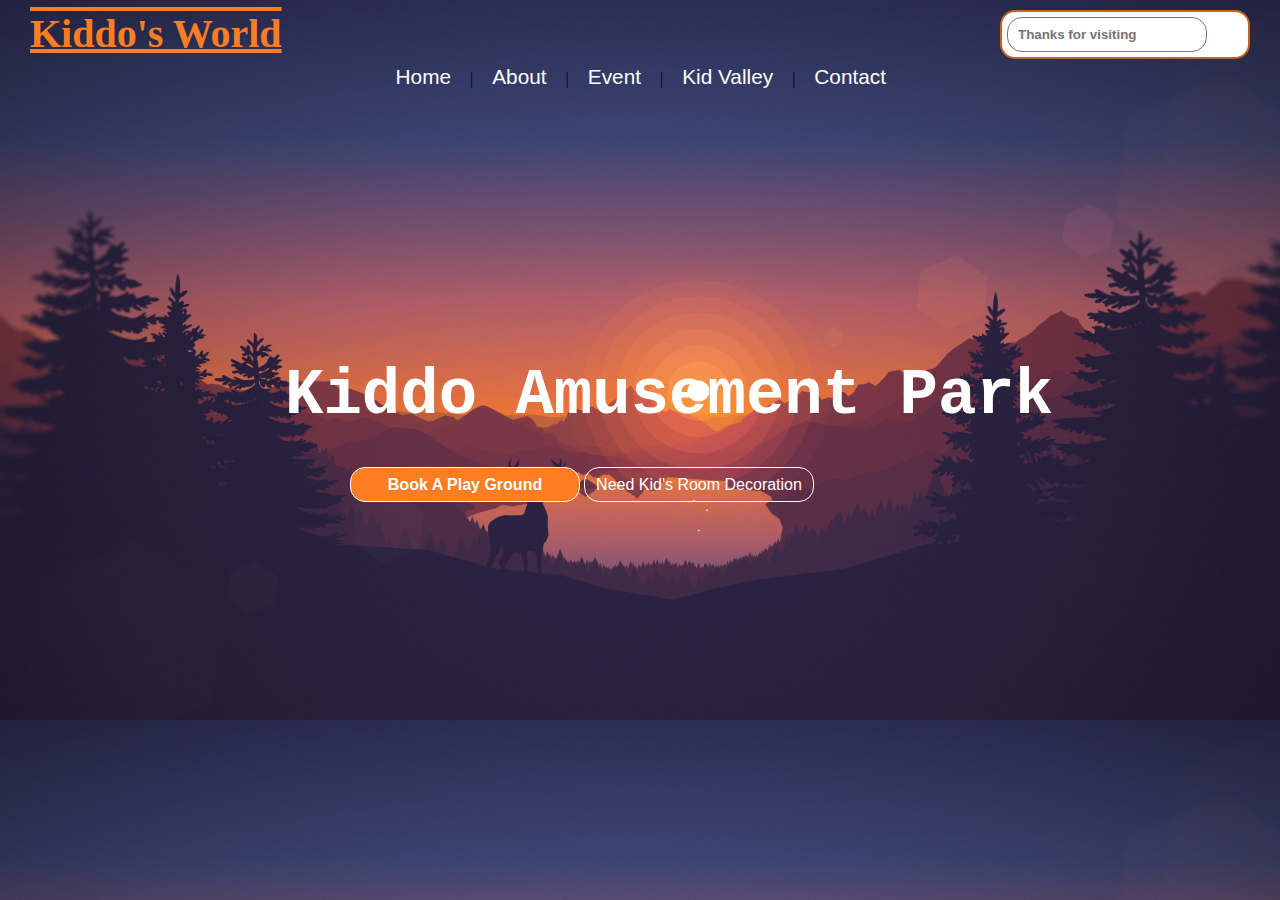
<file: Kiddo/index.html>
<!DOCTYPE html>
<html lang="en">
<head>
    <meta charset="UTF-8">
    <meta name="viewport" content="width=device-width, initial-scale=1.0">
    <title>Kiddo</title>
    <link rel="stylesheet" href="./css/style.css">
</head>
<body>
    <header>
            <!-- Header nev section -->
            <div class="logo-div">
                <!--logo text section  -->
                <h2 class="logo-text">Kiddo's World</h2>
        </div>
        <nav id="navbar">
            <!-- Navbar Section -->
            <ul>
                <li><a href="#">Home</a></li> |
                <li><a href="#">About</a></li> |
                <li><a href="#">Event</a></li> |
                <li><a href="#">Kid Valley</a></li> |
                <li><a href="#">Contact</a></li>
            </ul>

        </nav>
        <div class="search">
            <!-- Search field section -->
             <input type="search" id="search-box" placeholder="Thanks for visiting"> 
             
             <!-- search icon to be added -->

        </div>
    </header>

    <main class="container">
            <div class="hero-section">
                <!-- Hero text here  -->
                 <h1 class="hero-text">Kiddo Amusement Park</h1>
            </div>
             

             <div class="all-btns">
                 <button class="btn-active btn" >
                       Book A Play Ground
                 </button>
                 
                 <button class="btn">
                       Need Kid's Room Decoration
                 </button>
             </div>

    </main>

</body>
</html>
</file>
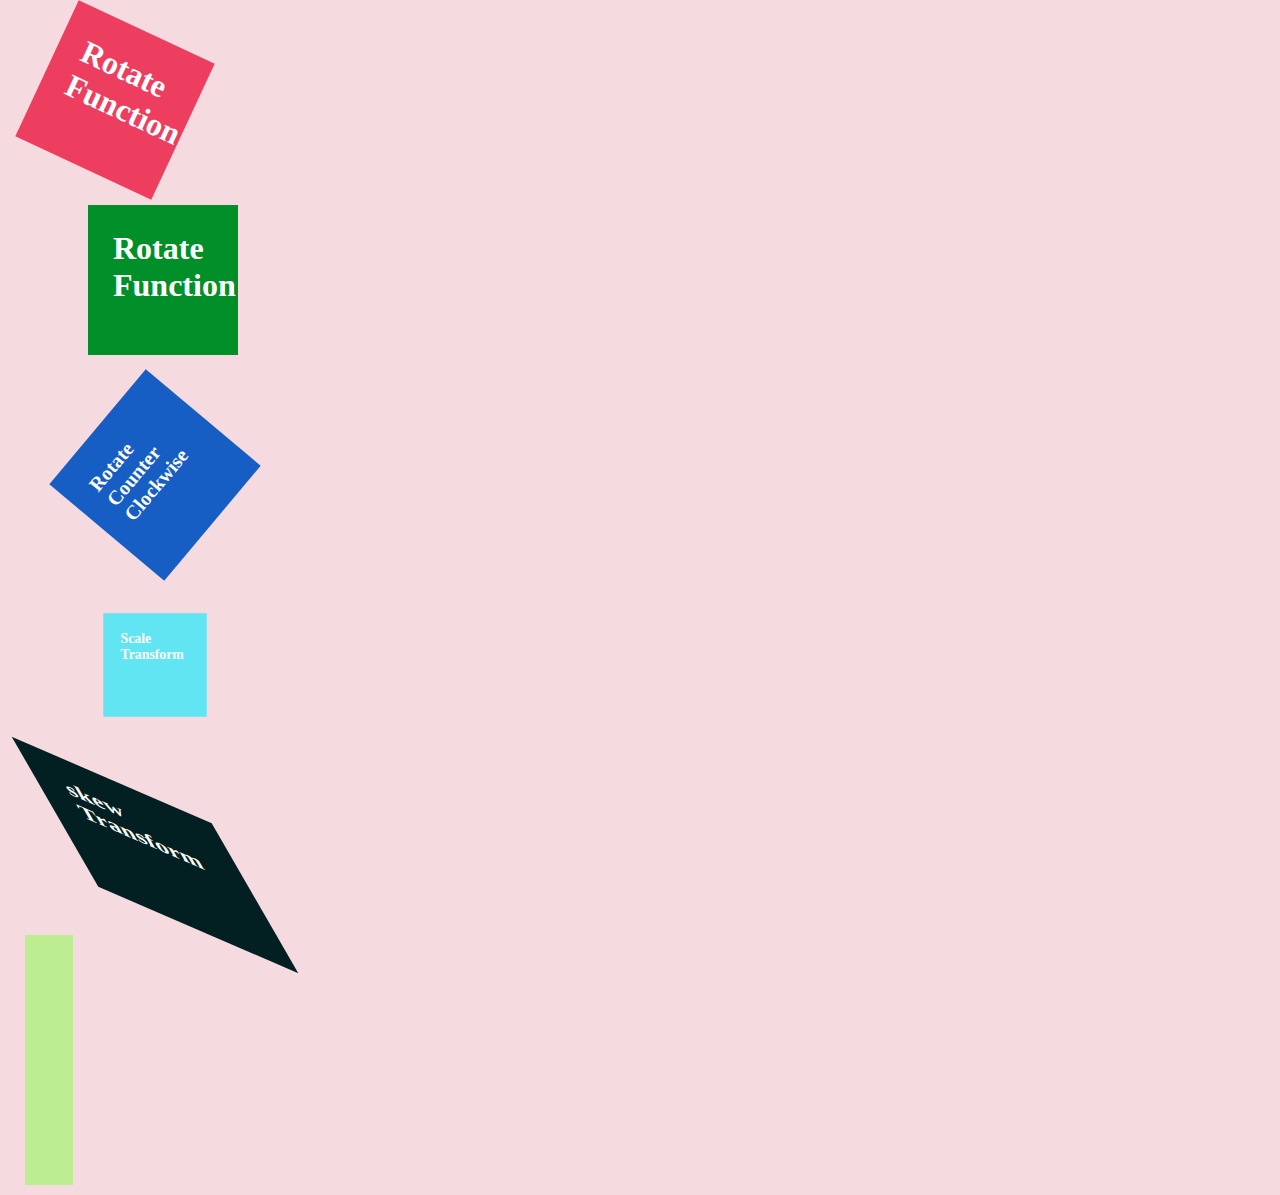
<file: CSS-Practice/CSS-Transform/index.html>
<!DOCTYPE html>
<html lang="en">
<head>
    <meta charset="UTF-8">
    <meta name="viewport" content="width=device-width, initial-scale=1.0">
    <title>CSS Transform </title>
     <link rel="stylesheet" href="style.css">
</head>
<body>
      <section>
          <div class="rotate">
               <h1>Rotate Function</h1>
          </div>
          <div>
              <div class="rotate-in">
                   <h1>Rotate Function</h1>
              </div>
          </div>
          
              <div class="rotate-negative">
              <h1>Rotate Counter Clockwise</h1>
              </div>
      </section>

      <section>

        <div class="scale">
            <h1>Scale Transform</h1>  
        </div>
        <div class="skew">
            <h1>skew Transform</h1>  
        </div>

      </section>

      <section>
            <div class="box">
                
            </div>
      </section>
    
</body>
</html>
</file>
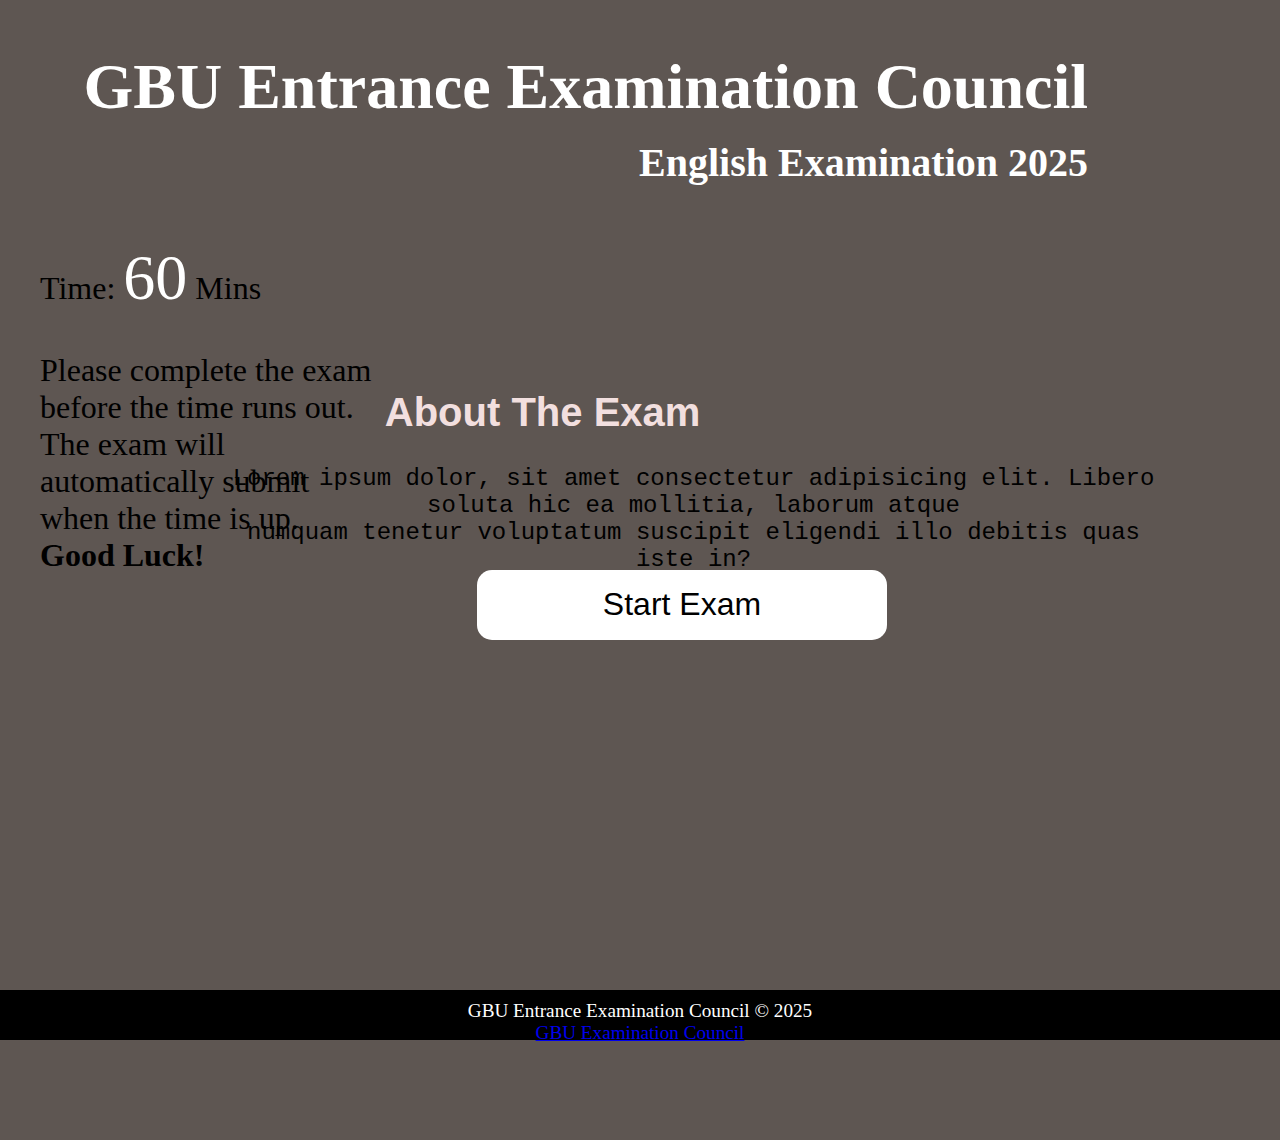
<file: Exam-App/app.html>
<!DOCTYPE html>
<html lang="en">
<head>
    <meta charset="UTF-8">
    <meta name="viewport" content="width=device-width, initial-scale=1.0">
    <link rel="stylesheet" href="./css/main.css">
    <title>GBU|English Exam</title>
</head>
<body>
      <h1 class="hero-text active-screen">GBU Entrance Examination Council</h1>
      <h2 class="sub-info active-screen">English Examination 2025</h2>
      <div class="exam-timer active-screen">
        <div class="timer">
           Time:
            <span class="time">60</span> Mins
        </div>
          <br />
        <div class="timer-info">
           <p>
              Please complete the exam before the time runs out.
              The exam will automatically submit when the time is up.
              
                    <br />
                <strong>Good Luck!</strong>

           </p>
        </div>
      </div>
    <div class="container">
        <div class="start-screen active-screen">
            <button class="btn-start-exam">Start Exam</button>
            <h1>About the exam</h1>
            <p>
               
                Lorem ipsum dolor, sit amet consectetur adipisicing elit. Libero soluta hic ea mollitia, laborum atque <br /> numquam tenetur voluptatum suscipit eligendi illo debitis quas iste in?
            </p>
        </div>
    
            <!-- Exam Screen -->

    <div class="exam-screen">
        <div class="question-number">
            Question: <span class="track-question">0</span>
        </div>
        <!-- Question  -->
        <div class="question">
           
            Exam Question Here
        </div>
        
        <div class="answers">
            <ul id="options">
            
            </ul>
            Exam Answer Here
        </div>
        <div class="progress-bar">
            <div class="progress">
                <!-- Progress Bar  -->
            </div>
        </div>
        <div class="all-btn">
            <button class="prev-question">Previous Questions</button><button class="next-question">Next Questions</button>
        </div>
    </div>

    <!-- Result Screen -->
     <div class="result-screen">
        <div>
             <!-- Result Here -->
        </div>
     </div>
    </div>
     <footer class="footer active-screen">
          GBU Entrance Examination Council &copy; 2025
          <br />
          <a href="mailto:gbuexamcouncil@gbu.com">GBU Examination Council</a>
     </footer>

    <script src="./scripts/english.js"></script>
</body>
</html>
</file>
<file: Kiddo/css/style.css>
/* Default style rule */
* {
        margin: 0;
        padding: 0;
        box-sizing: border-box;
        
}

/* primary data */
 /* 
     #################
          Color
    ##################

    Header-Color - - - color: rgb(253, 125, 35);

    hero text 
        color: #fff;

    btn-active
        background-color: rgb(253, 125, 35);


 */
 body {
         /* Background img */
         background: url(../images/background.jpg);
         background-size: cover;
        background-blend-mode: darken;

 }


 /* header  */

 header {
           display: flex;
           justify-content: space-between;
           padding: 10px 30px;
           background-color: none;

 }

 /* Logo text */

 .logo-text {
      color: rgb(253, 125, 35);
      font-size: 2.5em;
      font-family: cursive;
      font-weight: bolder;
      text-decoration-line: overline underline;
 }

 /* Nav */

 #navbar  ul li {
                   display: inline-flex;
                   height: 100px;
                   
                   
   
 }

 /* Search */



 .search {
   background-color: #fff;
   width: 250px;
   height: fit-content;
   border: 2px solid rgb(194, 101, 35);
   border-radius: 15px;
   padding: 5px;
 }

#search-box {
    padding: 10px;
    width: 200px;
    height: 35px;
    border: 1px solid rgb(127, 115, 107);
    border-radius: 15px;
 }
.bg-clear {
      background-color: transparent;
      border: none;
   }

 #search-box::placeholder {
           font-family: Arial, Helvetica, sans-serif;
           font-weight: bold;
 }
/* links */

 ul li a {
           text-decoration: none;
           color: #fff;
           font-size: 1.3em;
           font-family: 'Segoe UI', Tahoma, Geneva, Verdana, sans-serif;
           padding-top: 40px;
           margin: 15px;
 }

a:hover {
           color: rgba(200, 87, 6, 0.649);
           font-size: 1.4em;
           transition: 0.4s ease-in-out;
}

 /* Main Container */

 .container {
         position: absolute;
         top: 40%;
         left: 25%;

 }

 /* Hero Section */
 .hero-section {
    margin: 0 0 15px -35px;
 }


 /* Hero text  */
 .hero-text {
    font-size: 4em;
    font-family: 'Courier New', Courier, monospace;
    color: #fff;
 }

 /* btns  */

 .all-btns {
    padding: 20px 30px;
 }

 .btn {
        background: none;
        width: 230px;
        height: 35px;
        border: 1px solid white;
        color: #fff;
        font-size: 1em;
        border-radius: 15px;
 }

 .btn-active {
    background-color: rgb(253, 125, 35);
    font-weight: bold;
 }
</file>
<file: CSS-Practice/CSS-Transform/style.css>
* {
     margin: 0;
     padding: 0;
     box-sizing: border-box;
}

body {
       background: #f5dadf;
}

h1 {
     color: #ffff;
}


.rotate {
          width: 150px;
          height: 150px;
          background-color: #ee3e5f;
          color: #ffff;
          padding: 25px;
          margin: 25px 0 15px 40px;
          transform: rotateZ(25deg);
          

}
.rotate-in {
          width: 150px;
          height: 150px;
          background-color: #008f29;
          color: #ffff;
          padding: 25px;
          position: relative;
          margin: 30px 0 45px 88px;
          

}
.rotate-negative {
          width: 150px;
          height: 150px;
          background-color: #165ec3;
          color: #ffff;
          padding: 25px;
          margin: 40px 0 5px 80px;
          transform: rotateZ(-50deg);
          word-wrap: break-word;
          font-size: 10px;
          
        

}
.rotate-negative:hover {
          width: 150px;
          height: 150px;
          background-color: #023781;
          color: #ffff;
          padding: 25px;
          margin: 40px 0 5px 80px;
          transform: rotateZ(360deg);
          word-wrap: break-word;
          font-size: 10px;
          transition: ease-in-out 2s;
          

        

}
.scale {
          width: 150px;
          height: 150px;
          background-color: hsl(186, 86%, 67%);
          color: #ffff;
          padding: 25px;
          margin: 40px 0 5px 80px;
          transform: scale(0.69);
          font-size: 10px;
          transition: ease-in 1s;
         
          
}
.scale:hover {
          width: 150px;
          height: 150px;
          background-color: hsl(186, 89%, 7%);
          color: #ffffff;
          padding: 25px;
          margin: 40px 0 5px 80px;
          transform: scale(0.90);
          font-size: 10px;
          transition: all 2s;
         
          
}
.skew {
          width: 150px;
          height: 150px;
          background-color: hsl(186, 89%, 7%);
          color: #ffffff;
          padding: 25px;
          margin: 40px 0 5px 80px;
          transform: skewX(30deg) skewY(30deg);
          font-size: 10px;
          transition: all 2s;
         
          
}




.box{
    width: 250px;
    height: 250px;
    margin: 5px 5px 10px 25px;
    transition-property: color, background-color, width;
    transition-duration: 2s;
    transition-timing-function: ease-in;
    color: #000000;
    background-color: #bced91;
    width: 3em;   
}

.box:hover {
              color: #b88836;
              background-color: #1d012d;
              width: 300px;
              transform: skewX(25deg);
}
</file>
<file: Exam-App/css/main.css>
* {
     margin: 0;
     padding: 0;
     box-sizing: border-box;
}


body {
       background-color: rgba(19, 7, 1, 0.681);
       visibility: hidden;
}

.hero-text {
                font-size: 4rem;
                color: #fff;
                text-align: right;
                margin: 50px 15% 15px 0px;
}

.sub-info {
            font-size: 2.5rem;
            color: #fff;
            text-align: right;
            margin: 10px 15% 15px 0px;

}

.exam-timer {
             width: 30%;
             height: 300px;
             font-size: 2em;
             position: absolute;
             /* background-color: #fff; */
             padding: 20px;
             margin: 20px 10px 5px 20px;
}

.timer .time {
               font-size: 2em;
               color: #fff;
               word-spacing: 2pt;
}

.container {
             /* background-color: antiquewhite; */
             width: 80%;
             height: 750px;
             position: relative;
             top: 30px;
             left: 170px;
       
}


.start-screen {
    width: 100%;
    height: 300px;
    text-align: center;
    padding: 10px;
    display: flex;
    margin-top: 15%;
    justify-content: space-between;
    /* background-color: aqua; */
}

.start-screen p {
      font-family: 'Courier New', Courier, monospace;
      font-size: 1.5em;
      margin: 60px 10px 15px 33px;
      /* border: 5px solid #fff; */
      border-radius: 15px;
      padding-top: 25px;
       
}
.start-screen  h1 {
       position: absolute;
       text-transform: capitalize;
       font-size: 2.5em;
       color: #f2dfdf;
       font-family: Arial, Helvetica, sans-serif;
       margin: 10px 10px 5px 20%;
       
}

.btn-start-exam {
       width: 40%;
       height: 70px;
       background-color: #fff;
       color: #000;
       font-size: 2em;
       border-radius: 15px;
       border: none;
       cursor: pointer;
       transition: all 1.3s ease;
       position: absolute;
       top: 200px;
       left: 30%;
}


.btn-start-exam:hover {
       background-color: #979292;
       width: 45%;
       height: 78px;
       font-size: 2.3em;
       left: 28%;
       transition: all 1s ease;
       border-bottom: 2px solid #000;
}

.all-btn {
          width: 100%;
          height: 80px;
          display: flex;
          justify-content: space-between;
          margin-top: 20px;
          /* background-color: aliceblue; */
          padding: 5px 20px 5px 20px;
}

.all-btn button {
               width: 20%;
               height: 60px;
               background-color: #fff;
               color: #000;
               font-size: 1.5em;
               border-radius: 15px;
               border: 2px solid #f2dfdf;
               cursor: pointer;
               transition: all 1.5s ease;
}

.all-btn button:hover {
               background-color: #0c79e5;
               width: 22%;
               height: 65px;
               color: #fff;
               font-size: 1.7em;
               border-bottom: 1px solid #f2f2f2;
               transition: all 1s ease;
}

/* Exam Screen */
.exam-screen {
    width: 100%;
    height: 700px;
    position: relative;
    top: -230px;
    text-align: center;
    /* background-color: bisque; */
    /* background-color: lightgray; */
}

.answers {
    width: 100%;
    height: 500px;
    position: relative;
    top: 50px;
    text-align: center;
    /* background-color: #fff; */
}
/* ################################################### */
      /* Screen Class Active is to display  */
/* ################################################### */



.active-screen {
       visibility: visible;
}

.question, .question-number {
    width: 100%;
    height: 50px;
    position: relative;
    top: 20px;
    font-size: 2em;
    color: #f0f0f0;
    text-align: center;
}






.footer {
    width: 100%;
    height: 50px;
    position: absolute;
    bottom: 0;
    top: 110vh;
    text-align: center;
    background-color: #000;
    color: #fff;
    font-size: 1.2em;
    padding-top: 10px;
}
</file>
